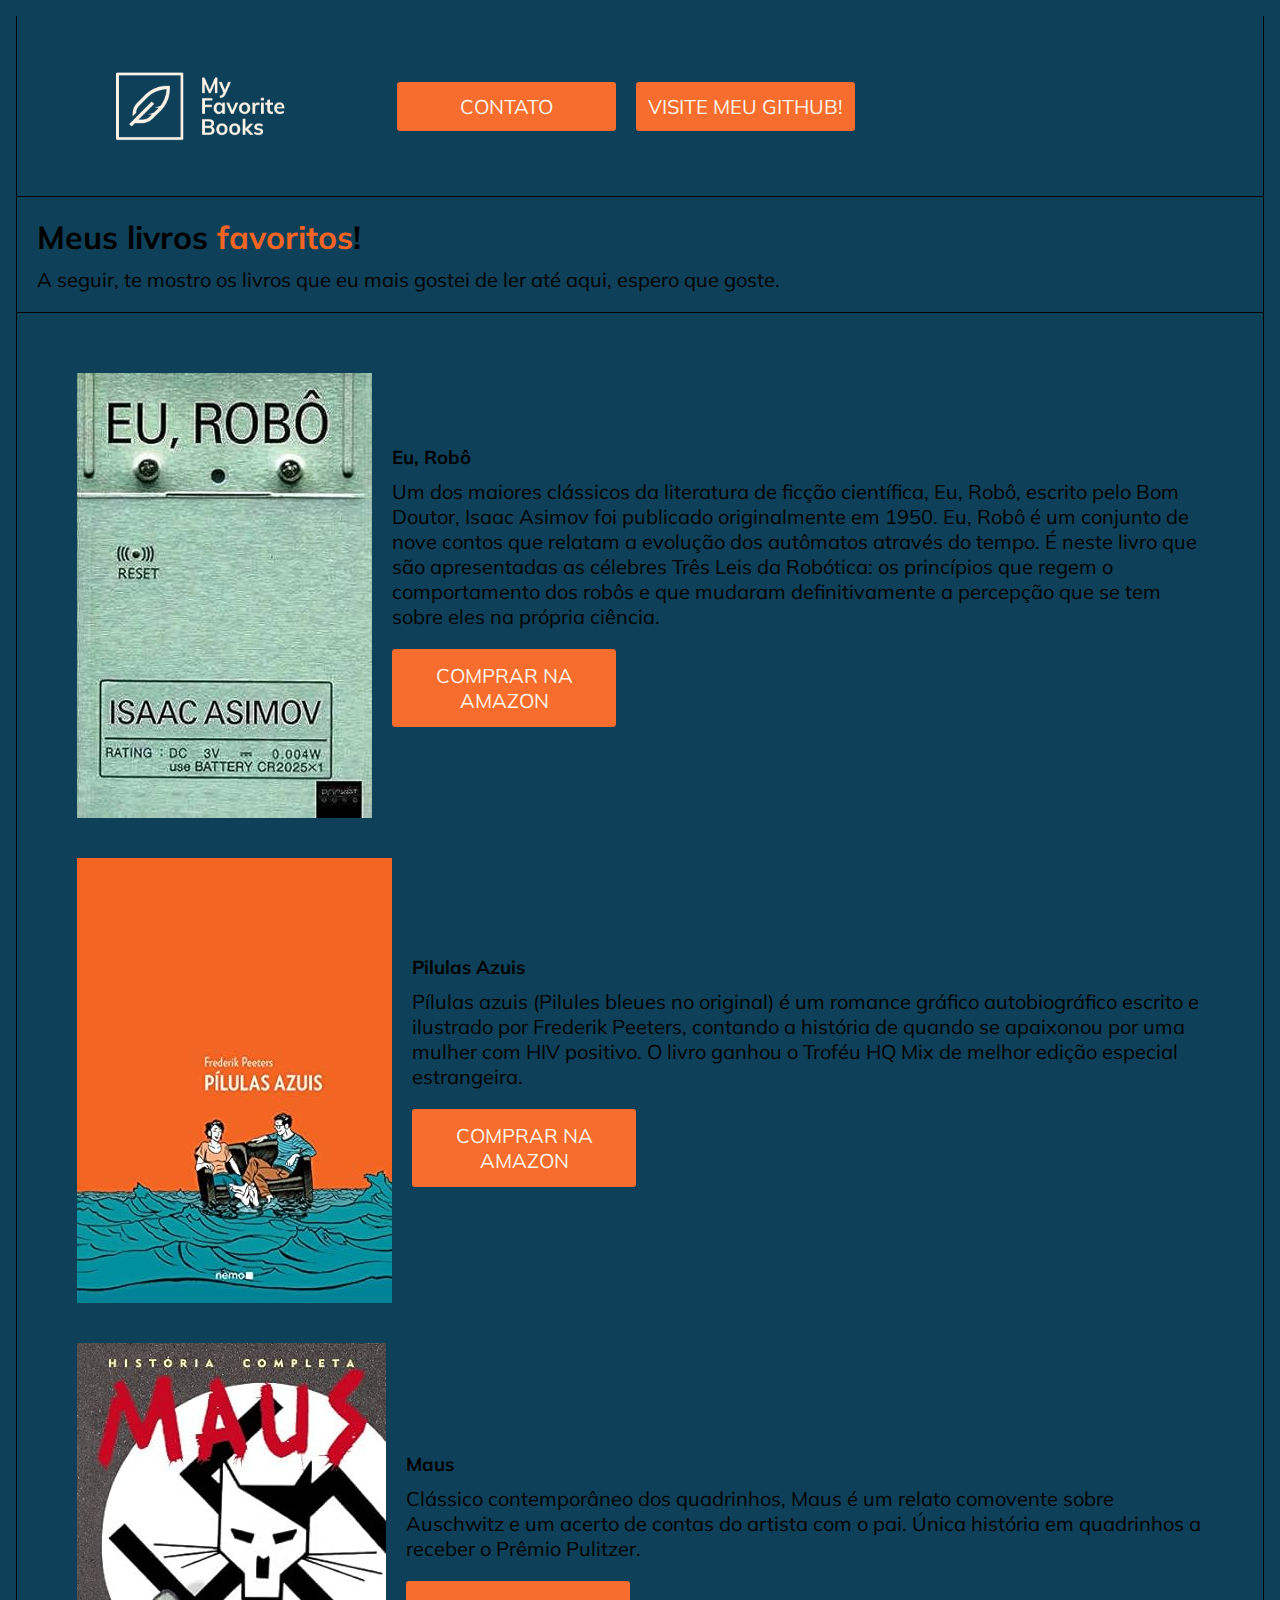
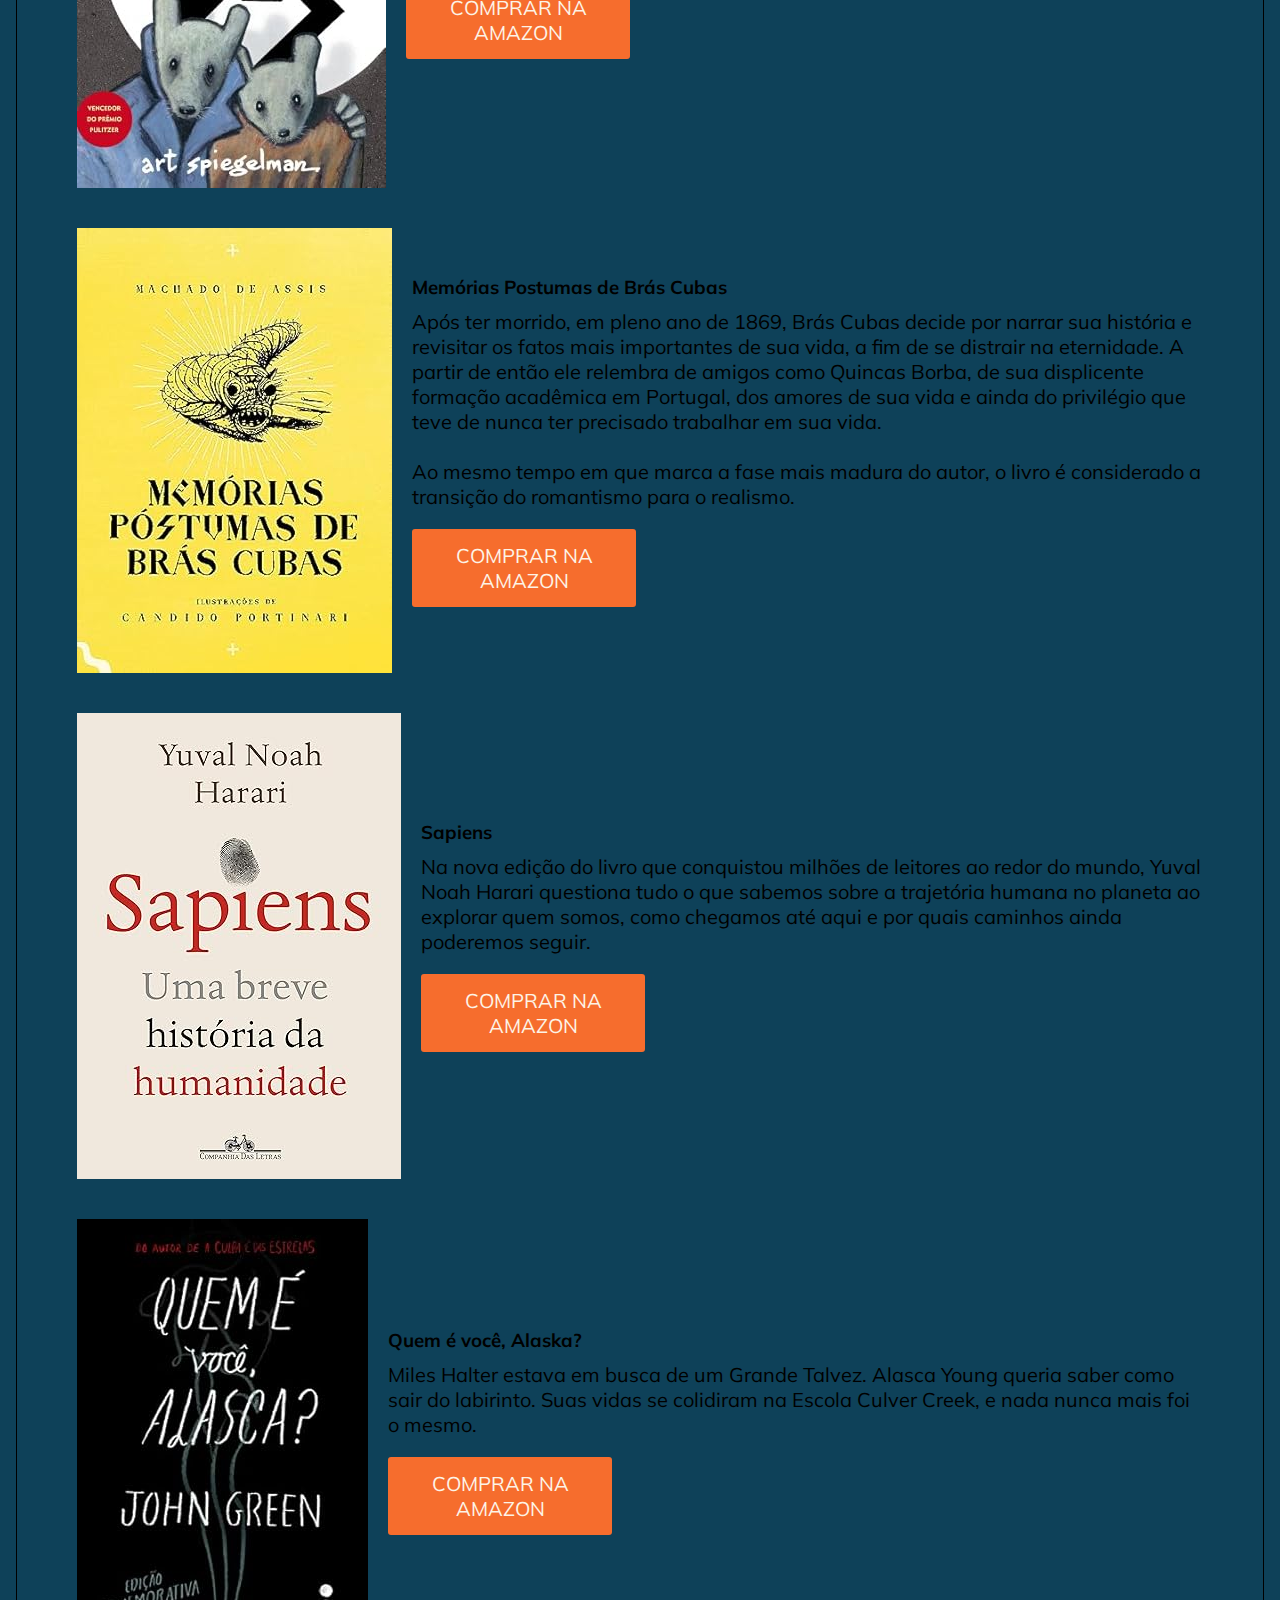
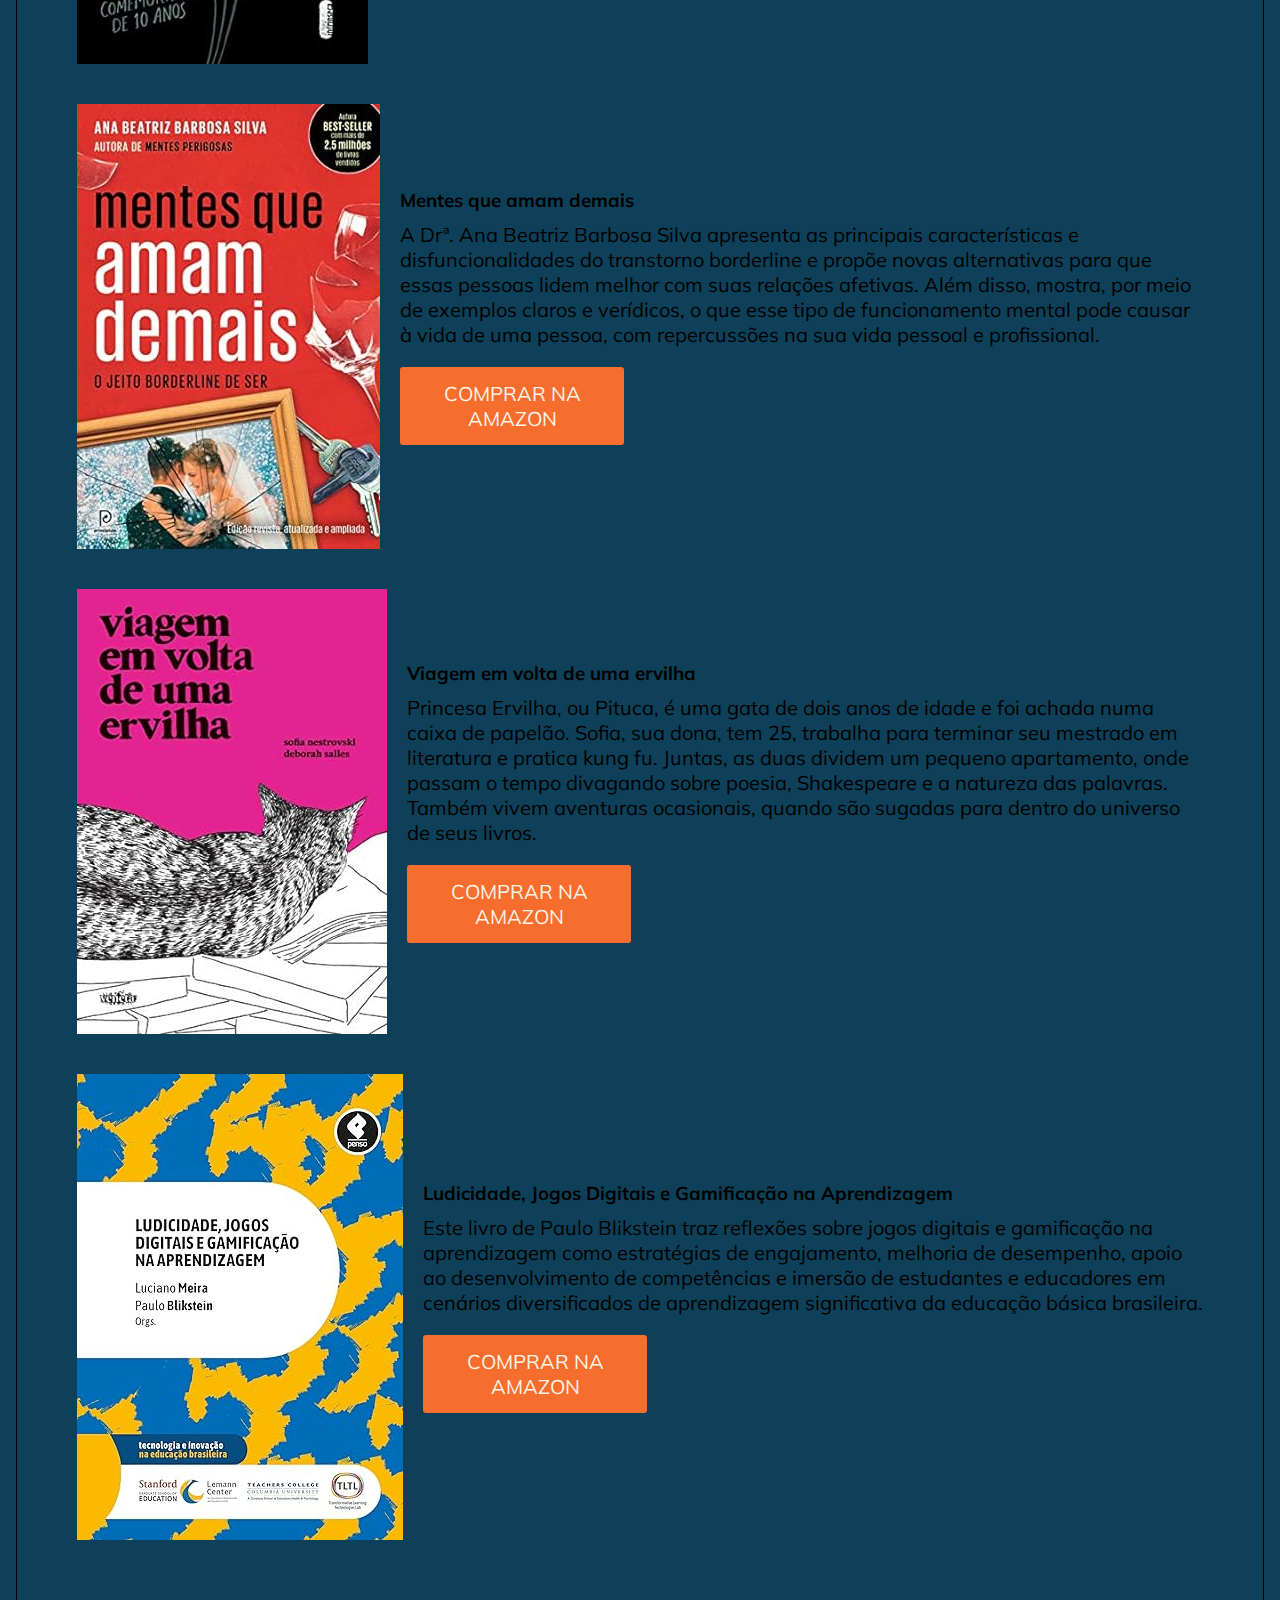
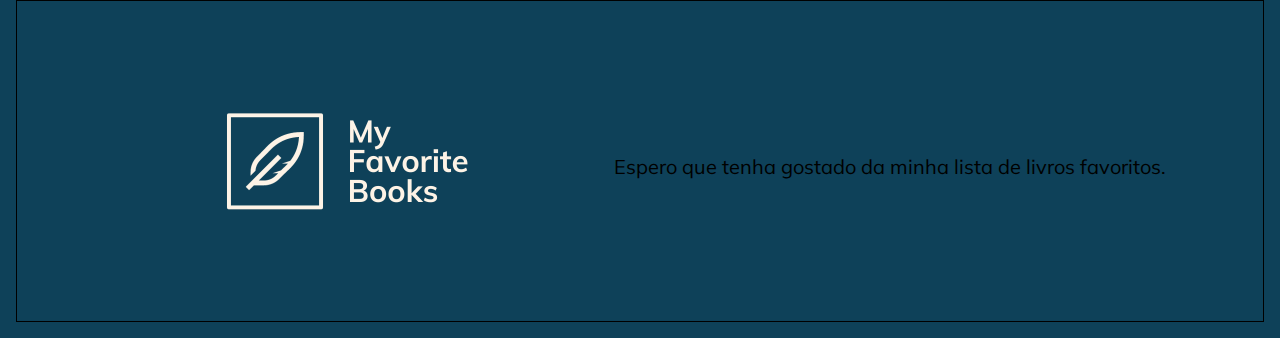
<file: html02/index.html>
<!DOCTYPE html>
<html lang="pt-br">
<head>
    <meta charset="UTF-8">
    <meta name="viewport" content="width=device-width, initial-scale=1.0">
    <link href="style.css" rel="stylesheet" type="text/css"/>

    <title>Livros</title>
</head>
<body>
    <header>
        <img src="bookfile.png" alt="logo" height="140em">
        <nav>
            <a href="contato.html">Contato</a>
            <a href="https://github.com/victorpaliari">Visite meu GitHub!</a>
        </nav>
    </header>
<main>
    <section class="hero-section">
        <div>
            <h1 class="titulo">Meus livros <span class="text-primary">favoritos</span>!</h1>
            <p class="subtitulo">A seguir, te mostro os livros que eu mais gostei de ler até aqui, espero que goste.</p>
        </div>
    </section>
    <section class="books-section">

        <div class="conteudo">
            <img alt="capa-livro-eurobo" src="./eurobo.jpg">
            <div class="button-2">
                <h3>Eu, Robô</h3>
                <p>Um dos maiores clássicos da literatura de ficção científica, Eu, Robô, escrito pelo Bom Doutor, Isaac Asimov foi publicado originalmente em 1950. Eu, Robô é um conjunto de nove contos que relatam a evolução dos autômatos através do tempo. É neste livro que são apresentadas as célebres Três Leis da Robótica: os princípios que regem o comportamento dos robôs e que mudaram definitivamente a percepção que se tem sobre eles na própria ciência. </p>
        <a class="button" href="https://www.amazon.com.br/Eu-Robo-Isaac-Asimov/dp/8576572001">Comprar na amazon</a>
        </div>
    </div>

        <div class="conteudo">
            <img alt="" src="./pilulas.jpg">
            <div class="button-2">
                <h3>Pilulas Azuis</h3>
                <p>Pílulas azuis (Pilules bleues no original) é um romance gráfico autobiográfico escrito e ilustrado por Frederik Peeters, contando a história de quando se apaixonou por uma mulher com HIV positivo. O livro ganhou o Troféu HQ Mix de melhor edição especial estrangeira.</p>
                <a class="button" href="https://www.amazon.com.br/P%C3%ADlulas-azuis-Frederik-Peeters/dp/8582861591/ref=sr_1_1?__mk_pt_BR=%C3%85M%C3%85%C5%BD%C3%95%C3%91&crid=O8PY748LO9SA&keywords=pilulas+azuis&qid=1697685521&s=books&sprefix=pilulas+azuis%2Cstripbooks%2C181&sr=1-1">Comprar na amazon</a>
            </div>
        </div>

        <div class="conteudo">
        <img alt="capa-hq-maus" src="./maus.jpg">
        <div class="button-2">
        <h3>Maus</h3>
        <p>Clássico contemporâneo dos quadrinhos, Maus é um relato comovente sobre Auschwitz e um acerto de contas do artista com o pai. Única história em quadrinhos a receber o Prêmio Pulitzer.</p>
        <a class="button" href="https://www.amazon.com.br/Maus-Art-Spiegelman/dp/8535906282/ref=sr_1_1?__mk_pt_BR=%C3%85M%C3%85%C5%BD%C3%95%C3%91&crid=Q4YIWDPGSHNF&keywords=maus&qid=1697685747&s=books&sprefix=maus%2Cstripbooks%2C198&sr=1-1">Comprar na amazon</a>
        </div>
        </div>


        <div class="conteudo">
        <img alt="capa-livro-memoriaspostumas"  src="./memorias.jpg">
        <div class="button-2">
        <h3>Memórias Postumas de Brás Cubas</h3>
        <p>Após ter morrido, em pleno ano de 1869, Brás Cubas decide por narrar sua história e revisitar os fatos mais importantes de sua vida, a fim de se distrair na eternidade. A partir de então ele relembra de amigos como Quincas Borba, de sua displicente formação acadêmica em Portugal, dos amores de sua vida e ainda do privilégio que teve de nunca ter precisado trabalhar em sua vida.
            <br>
            <br>
        Ao mesmo tempo em que marca a fase mais madura do autor, o livro é considerado a transição do romantismo para o realismo.
        </p>
        <a class="button" href="https://www.amazon.com.br/Mem%C3%B3rias-p%C3%B3stumas-Cubas-Machado-Assis/dp/8582850018">Comprar na amazon</a>
        </div>
        </div>

        <div class="conteudo">
        <img alt="capa-livro-sapiens" src="./sapiens.jpg">
        <div class="button-2">
        <h3>Sapiens</h3>
        <p>Na nova edição do livro que conquistou milhões de leitores ao redor do mundo, Yuval Noah Harari questiona tudo o que sabemos sobre a trajetória humana no planeta ao explorar quem somos, como chegamos até aqui e por quais caminhos ainda poderemos seguir.</p>
        <a class="button" href="https://www.amazon.com.br/Sapiens-Nova-edi%C3%A7%C3%A3o-hist%C3%B3ria-humanidade/dp/8535933921/ref=sr_1_1?__mk_pt_BR=%C3%85M%C3%85%C5%BD%C3%95%C3%91&crid=7GVZ6EBJFIDT&keywords=sapiens&qid=1697686019&s=books&sprefix=sapiens%2Cstripbooks%2C188&sr=1-1">Comprar na amazon</a>
        </div>
        </div>
            
        <div class="conteudo">
        <img alt="capa-livro-quemévocêalaska"  src="./alaska.jpg">
        <div class="button-2">
        <h3>Quem é você, Alaska?</h3>
        <p>Miles Halter estava em busca de um Grande Talvez. Alasca Young queria saber como sair do labirinto. Suas vidas se colidiram na Escola Culver Creek, e nada nunca mais foi o mesmo.</p>
        <a class="button" href="https://www.amazon.com.br/Quem-Voc%C3%AA-Alasca-Green-John/dp/8580576830/ref=sr_1_1?__mk_pt_BR=%C3%85M%C3%85%C5%BD%C3%95%C3%91&crid=2C1XXWCHZ1V61&keywords=quem+%C3%A9+voce+alasca&qid=1697686701&s=books&sprefix=quem+%C3%A9+voce+alaska%2Cstripbooks%2C224&sr=1-1">Comprar na amazon</a>
        </div>
        </div>
        
        <div class="conteudo">
        <img alt="capa-livro-mentesqueamamdemais"  src="./mentes.jpg">
        <div class="button-2">
        <h3>Mentes que amam demais</h3>
        <p>A Drª. Ana Beatriz Barbosa Silva apresenta as principais características e disfuncionalidades do transtorno borderline e propõe novas alternativas para que essas pessoas lidem melhor com suas relações afetivas. Além disso, mostra, por meio de exemplos claros e verídicos, o que esse tipo de funcionamento mental pode causar à vida de uma pessoa, com repercussões na sua vida pessoal e profissional.</p>
        <a class="button" href="https://www.amazon.com.br/Mentes-que-amam-demais-borderline/dp/852506551X/ref=sr_1_1?__mk_pt_BR=%C3%85M%C3%85%C5%BD%C3%95%C3%91&crid=2FXM8LBJ3CCYP&keywords=mentes+que+amam+demais&qid=1697686832&s=books&sprefix=mentes+que+amam+demais%2Cstripbooks%2C184&sr=1-1">Comprar na amazon</a>
        </div>
        </div>

        <div class="conteudo">
        <img alt="capa-livro-viagememvoltadeumaervilha" src="./viagem.jpg">
        <div class="button-2">
        <h3>Viagem em volta de uma ervilha</h3>
        <p>Princesa Ervilha, ou Pituca, é uma gata de dois anos de idade e foi achada numa caixa de papelão. Sofia, sua dona, tem 25, trabalha para terminar seu mestrado em literatura e pratica kung fu. Juntas, as duas dividem um pequeno apartamento, onde passam o tempo divagando sobre poesia, Shakespeare e a natureza das palavras. Também vivem aventuras ocasionais, quando são sugadas para dentro do universo de seus livros.</p>
        <a class="button" href="https://www.amazon.com.br/Viagem-em-volta-uma-ervilha/dp/8595710546/ref=sr_1_1?__mk_pt_BR=%C3%85M%C3%85%C5%BD%C3%95%C3%91&crid=28UZO2940L80O&keywords=viagem+em+volta+de+uma+ervilha&qid=1697687023&s=books&sprefix=viagem+em+volta+de+uma+ervilha%2Cstripbooks%2C181&sr=1-1">Comprar na amazon</a>
        </div>
        </div>
        
        <div class="conteudo">
        <img alt="capa-livro-gamificacaonaaprendizagem" src="./gamificacao.jpg">
        <div class="button-2">
        <h3>Ludicidade, Jogos Digitais e Gamificação na Aprendizagem</h3>
        <p> Este livro de Paulo Blikstein traz reflexões sobre jogos digitais e gamificação na aprendizagem como estratégias de engajamento, melhoria de desempenho, apoio ao desenvolvimento de competências e imersão de estudantes e educadores em cenários diversificados de aprendizagem significativa da educação básica brasileira.</p>
        <a class="button" href="https://www.amazon.com.br/Ludicidade-Jogos-Digitais-Gamifica%C3%A7%C3%A3o-Aprendizagem/dp/8584291733/ref=sr_1_2?crid=3AP2KL977F2O8&keywords=paulo+blikstein&qid=1697687192&s=books&sprefix=paulo+bli%2Cstripbooks%2C188&sr=1-2">Comprar na amazon</a>
        </div>
            </section>
        </main>

        <footer>
            <div class="rodape">
                <img src="bookfile.png" alt="logo">
                <p>Espero que tenha gostado da minha lista de livros favoritos.</p>
            </div>
        </footer>
    </body>
</html>
</file>
<file: html02/style.css>
@import url('https://fonts.googleapis.com/css2?family=Mulish:wght@200&family=Noto+Sans+JP&display=swap');

*{
    box-sizing: border-box;
    margin: 0;
    padding: 0;
    font-family: 'Mulish', sans-serif;
}

header,
.hero-section,
.books-section,
footer{
    border-color: black;
    border-style: solid;
    border-width: 0 1px 1px 1px;
    padding: 1.25rem;
}

header{
    display: flex;
    align-items: center;
}

header-img{
    display: block;
    margin: 1rem auto;
}

header nav{
    display: grid;
    grid-template-columns: 1fr 1fr;
}

nav a{
    background-color: #f66d2d;
    border: 2px solid #0000;
    border-radius: 3px;
    box-shadow: 4px 4px 0 #0000;
    color: #fdf3e6;
    display: flex;
    font-size: 1.25rem;
    margin: 10px;
    padding: 10px;
    max-width: 14rem;
    text-align: center;
    text-decoration: none;
    text-transform: uppercase;
    justify-content: center;
}

.button{
    background-color: #f66d2d;
    border: 2px solid #0000;
    border-radius: 3px;
    box-shadow: 4px 4px 0 #0000;
    color: #fdf3e6;
    display: flex;
    font-size: 1.25rem;
    padding: .75rem 1rem;
    margin-top: 20px;
    margin-bottom: 20px;
    max-width: 14rem;
    text-align: center;
    text-decoration: none;
    text-transform: uppercase;
    justify-content: center;
    
}

.button-2{
    margin-left: 20px;
}

p{
    font-size: 1.25rem;
    margin-top: 10px;
}

body{
    background-color: #0e4159;
    padding: 1rem;
}

.text-primary{
    color: #f46523
}

.menu{
    display: flex;
    justify-content: flex-start;
    align-items: center;

}

.conteudo {
    display: flex;
    justify-content: center;
    align-items: center;
    margin: 40px;
}

.rodape{
    display: flex;
    justify-content: center;
    align-items: center;
    margin: 40px;
}
</file>
